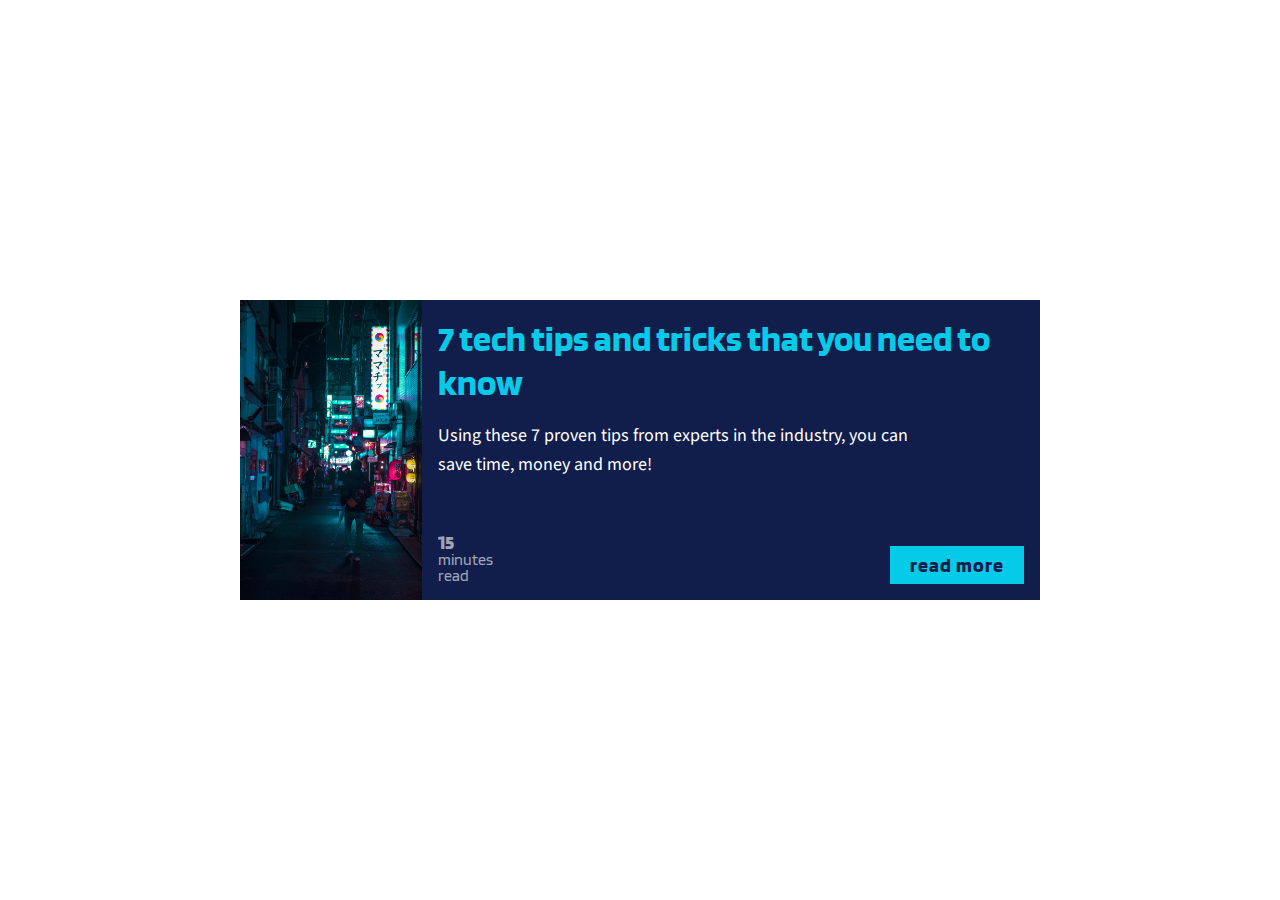
<file: index.html>
<!DOCTYPE html>
<html lang="en">
  <head>
    <meta charset="UTF-8" />
    <meta name="viewport" content="width=device-width, initial-scale=1.0" />
    <link
      href="https://fonts.googleapis.com/css?family=Blinker:400,700|Source+Sans+Pro&display=swap"
      rel="stylesheet"
    />
    <link rel="stylesheet" href="css/main.css" />
    <title>Card</title>
  </head>
  <body>
    <div class="card">
      <img src="images/street.jpg" class="card-img" alt="street" />
      <div class="card-content">
        <h2 class="card-title">7 tech tips and tricks that you need to know</h2>
        <p class="card-body">
          Using these 7 proven tips from experts in the industry, you can save
          time, money and more!
        </p>
        <div class="card-footer">
          <p class="card-read-time">
            <span>15</span>minutes <br />
            read
          </p>

          <a href="#" class="card-btn">read more</a>
        </div>
      </div>
    </div>
  </body>
</html>
</file>
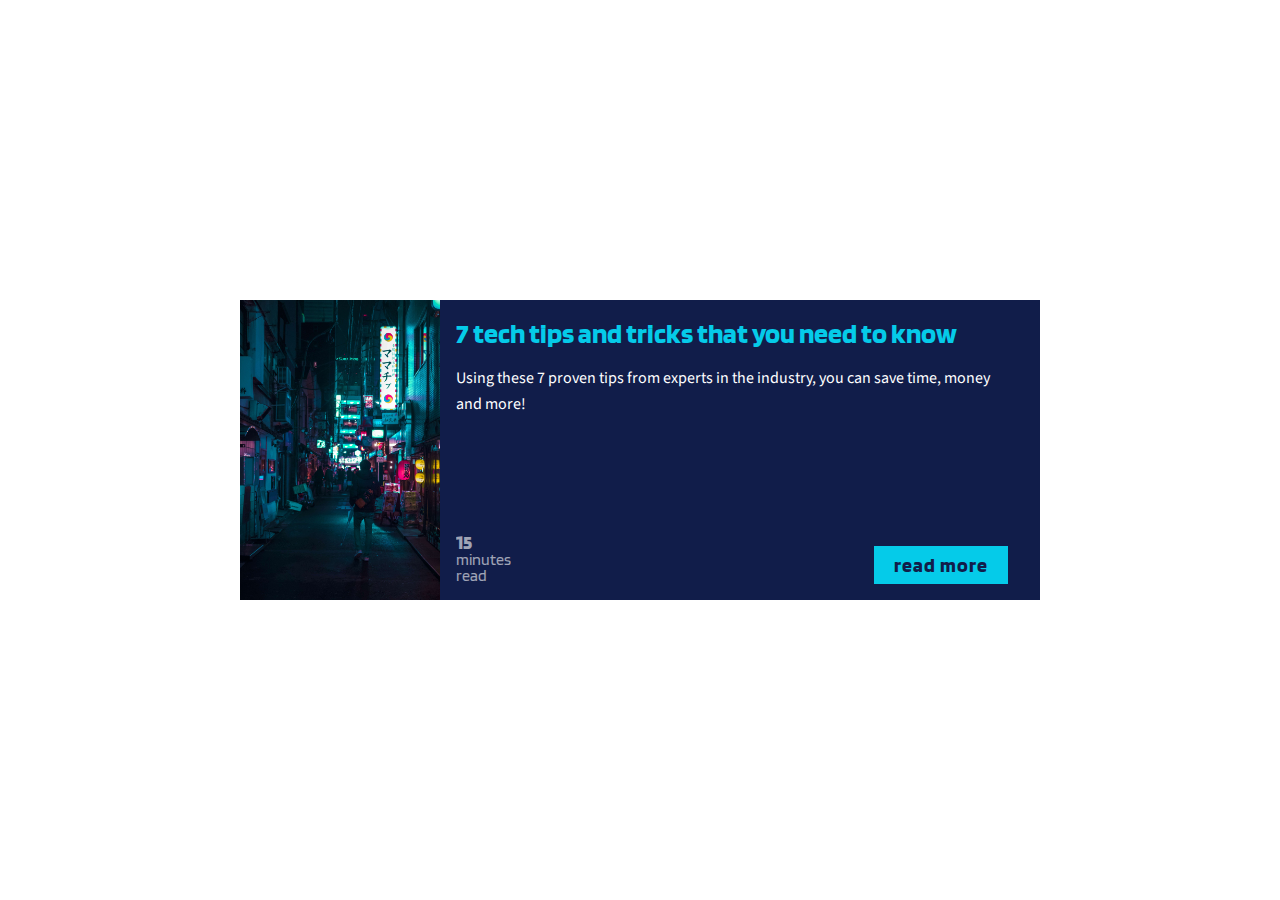
<file: grid/index.html>
<!DOCTYPE html>
<html lang="en">
  <head>
    <meta charset="UTF-8" />
    <meta name="viewport" content="width=device-width, initial-scale=1.0" />
    <link
      href="https://fonts.googleapis.com/css?family=Blinker:400,700|Source+Sans+Pro&display=swap"
      rel="stylesheet"
    />
    <link rel="stylesheet" href="css/main.css" />
    <title>Card</title>
  </head>
  <body>
    <div class="card">
      <img src="images/street.jpg" class="card-img" alt="street" />
      <h2 class="card-title">7 tech tips and tricks that you need to know</h2>
      <p class="card-body">
        Using these 7 proven tips from experts in the industry, you can save
        time, money and more!
      </p>
      <p class="card-read-time">
        <span>15</span>minutes <br />
        read
      </p>
      <a href="#" class="card-btn">read more</a>
    </div>
  </body>
</html>
</file>
<file: css/main.css>
@import url("https://fonts.googleapis.com/css?family=Source+Sans+Pro:400,900&display=swap");

* {
  box-sizing: border-box;
}

body {
  margin: 0;
  min-height: 100vh;
  display: flex;
  justify-content: center;
  align-items: center;
}

.card-title,
.card-read-time,
.card-btn {
  font-family: "Blinker", sans-serif;
}

.card {
  width: 90%;
  max-width: 800px;
  background: #111d4a;
  color: #fff;
  display: flex;
  flex-direction: column;
}

.card-img {
  object-fit: cover;
  flex-basis: 200px;
  min-width: 0;
  min-height: 0;
}

.card-content {
  padding: 1em;
}

.card-title {
  color: #05cbe9;
  font-size: 1.75rem;
  margin: 0;
}

.card-body {
  font-size: 1rem;
  font-family: "Source Sans Pro", sans-serif;
  line-height: 1.6;
}

.card-footer {
  display: flex;
  justify-content: space-between;
  align-items: flex-end;
  margin-top: 3em;
}

.card-btn {
  font-size: 1.25rem;
  background: #05cbe9;
  color: #111d4a;
  text-decoration: none;
  padding: 0.35em 1em;
  letter-spacing: 1px;
  font-weight: 700;
}

.card-read-time {
  margin: 0;
  opacity: 0.6;
  line-height: 1;
}

.card-read-time span {
  font-weight: 700;
  display: block;
  font-size: 1.25em;
}

@media (min-width: 600px) {
  .card {
    flex-direction: row;
  }

  .card-img {
    height: 300px;
  }

  .card-content {
    display: flex;
    flex-direction: column;
  }

  .card-title {
    font-size: 2.25rem;
  }

  .card-body {
    font-size: 1.125rem;
    max-width: 500px;
  }

  .card-footer {
    margin-top: auto;
  }
}
</file>
<file: grid/css/main.css>
@import url("https://fonts.googleapis.com/css?family=Source+Sans+Pro:400,900&display=swap");

body {
  margin: 0;
  min-height: 100vh;
  display: flex;
  justify-content: center;
  align-items: center;
}

.card {
  display: grid;
  width: 90%;
  max-width: 800px;
  background: #111d4a;
  color: #fff;
  grid-template: 200px auto auto 100px / auto auto;
}

.card-img {
  object-fit: cover;
  grid-column: 1 / -1;
  width: 100%;
  height: 100%;
}

.card-title,
.card-read-time,
.card-btn {
  font-family: "Blinker", sans-serif;
}

.card-title {
  color: #05cbe9;
  font-size: 1.75rem;
  margin: 0;
  grid-column: 1 / -1;
}

.card-body {
  font-size: 1rem;
  font-family: "Source Sans Pro", sans-serif;
  line-height: 1.6;
  grid-column: 1 / -1;
}

.card-btn {
  font-size: 1.25rem;
  background: #05cbe9;
  color: #111d4a;
  text-decoration: none;
  font-weight: 700;
  padding: 0.35em 1em;
  letter-spacing: 1px;
  align-self: end;
  justify-self: end;
}

.card-read-time {
  margin: 0;
  opacity: 0.6;
  line-height: 1;
  align-self: end;
}

.card-read-time span {
  font-weight: 700;
  display: block;
  font-size: 1.25em;
}

@media (min-width: 600px) {
  .card {
    grid-template: 1em auto auto 150px 1em / 200px auto auto 1em;
    grid-gap: 0 1em;
  }

  .card-img {
    grid-row: 1 / -1;
    grid-column: 1 / 2;
  }

  .card-title {
    grid-row: 2;
    grid-column: 2 / -2;
  }

  .card-body {
    grid-row: 3;
    grid-column: 2 / -2;
  }

  .card-read-time {
    grid-row: 4;
  }

  .card-btn {
    grid-row: 4;
  }
}
</file>
